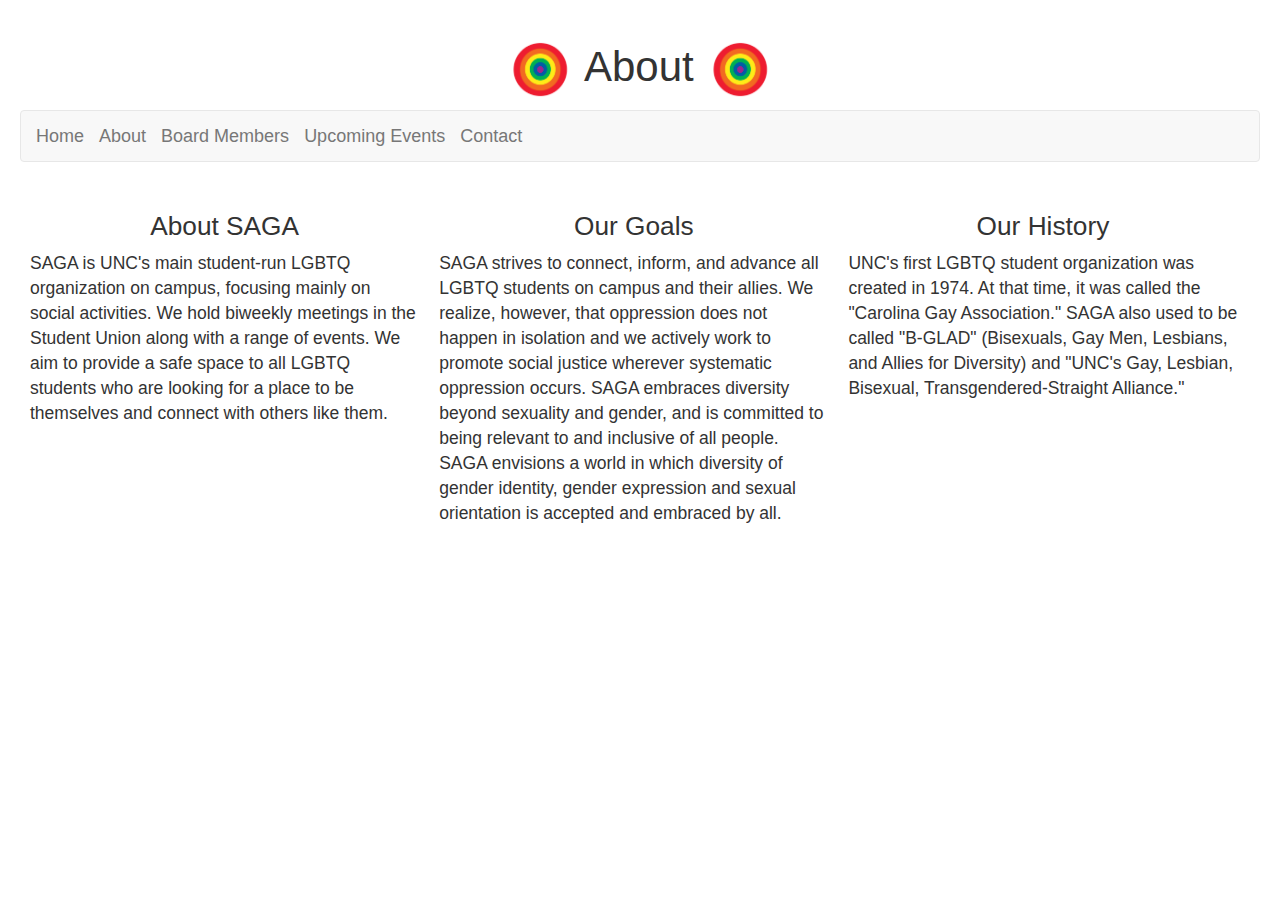
<file: about.html>
<!DOCTYPE html>
<html>
<head>
  <title>
    The Sexuality and Gender Alliance of UNC 
  </title>
    <link href="./resources/index1.css" type="text/css" rel="stylesheet">
    <link rel="stylesheet" href="https://maxcdn.bootstrapcdn.com/bootstrap/4.0.0-beta.2/css/bootstrap.min.css" integrity="sha384-PsH8R72JQ3SOdhVi3uxftmaW6Vc51MKb0q5P2rRUpPvrszuE4W1povHYgTpBfshb" crossorigin="anonymous">
	<script src="https://maxcdn.bootstrapcdn.com/bootstrap/4.0.0-beta.2/js/bootstrap.min.js" integrity="sha384-alpBpkh1PFOepccYVYDB4do5UnbKysX5WZXm3XxPqe5iKTfUKjNkCk9SaVuEZflJ" crossorigin="anonymous"></script>
  	<link rel="stylesheet" href="https://maxcdn.bootstrapcdn.com/bootstrap/3.3.7/css/bootstrap.min.css">
</head>
<body>
	<header><h1>
  <img src="resources/images/logo.png" alt="Rainbow logo">
  About
  <img src="resources/images/logo.png" alt="Rainbow logo">
  </h1></header>
  <nav class="navbar navbar-default navbar fixed-top">
  <div class="container-fluid">
    <div class="navbar-header">
      <a class="navbar-brand" href="index.html">Home</a>
      <a class="navbar-brand" href="about.html">About</a>
      <a class="navbar-brand" href="board.html">Board Members</a>
      <a class="navbar-brand" href="events.html">Upcoming Events</a>
      <a class="navbar-brand" href="contact.html">Contact</a>
    </div>
</nav>
	<div class="about">
    	<h1>About SAGA</h1>
      		<p>SAGA is UNC's main student-run LGBTQ organization on campus, focusing mainly on social activities. We hold biweekly meetings in the Student Union along with a range of events. We aim to provide a safe space to all LGBTQ students who are looking for a place to be themselves and connect with others like them.</p>
    </div>
    <div class="goals">
      <h1>Our Goals</h1>
          <p>SAGA strives to connect, inform, and advance all LGBTQ students on campus and their allies. We realize, however, that oppression does not happen in isolation and we actively work to promote social justice wherever systematic oppression occurs. SAGA embraces diversity beyond sexuality and gender, and is committed to being relevant to and inclusive of all people. SAGA envisions a world in which diversity of gender identity, gender expression and sexual orientation is accepted and embraced by all.</p>
    </div>
    <div class="history">
    	<h1>Our History </h1>
     		<p>UNC's first LGBTQ student organization was created in 1974. At that time, it was called the "Carolina Gay Association." SAGA also used to be called "B-GLAD" (Bisexuals, Gay Men, Lesbians, and Allies for Diversity) and "UNC's Gay, Lesbian, Bisexual, Transgendered-Straight Alliance."</p>
    </div>

</body>
</html>
</file>
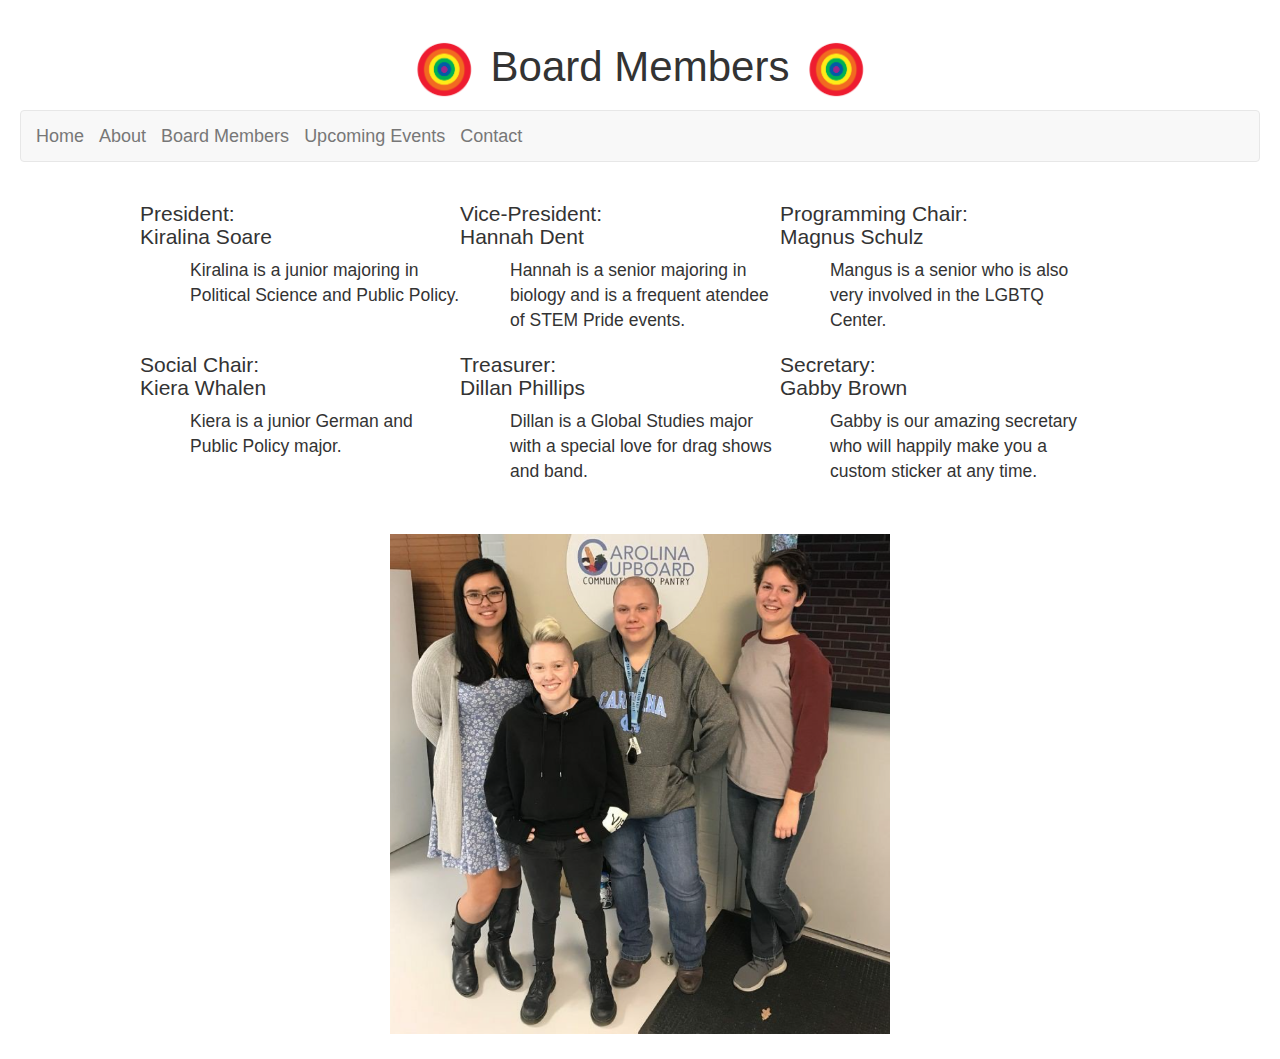
<file: board.html>
<!DOCTYPE html>
<html lang="en">
<head>
	<title>
	Kiera's Bootstrap Website
	</title>
  	<link href="./resources/index1.css" type="text/css" rel="stylesheet">
  	<link rel="stylesheet" href="https://maxcdn.bootstrapcdn.com/bootstrap/4.0.0-beta.2/css/bootstrap.min.css" integrity="sha384-PsH8R72JQ3SOdhVi3uxftmaW6Vc51MKb0q5P2rRUpPvrszuE4W1povHYgTpBfshb" crossorigin="anonymous">
	<script src="https://maxcdn.bootstrapcdn.com/bootstrap/4.0.0-beta.2/js/bootstrap.min.js" integrity="sha384-alpBpkh1PFOepccYVYDB4do5UnbKysX5WZXm3XxPqe5iKTfUKjNkCk9SaVuEZflJ" crossorigin="anonymous"></script>
  	<link rel="stylesheet" href="https://maxcdn.bootstrapcdn.com/bootstrap/3.3.7/css/bootstrap.min.css">
</head>
 <body>
 	<header> <h1> 
  <img src="resources/images/logo.png" alt="Rainbow logo">
  Board Members 
  <img src="resources/images/logo.png" alt="Rainbow logo">
  </h1> </header>
  <nav class="navbar navbar-default navbar fixed-top">
  <div class="container-fluid">
    <div class="navbar-header">
      <a class="navbar-brand" href="index.html">Home</a>
      <a class="navbar-brand" href="about.html">About</a>
      <a class="navbar-brand" href="board.html">Board Members</a>
      <a class="navbar-brand" href="events.html">Upcoming Events</a>
      <a class="navbar-brand" href="contact.html">Contact</a>
    </div>
</nav>
<div class="wrapper">
  <div class="profile">
      <h1> President: 
      <br /> 
      Kiralina Soare</h1>
      <p>Kiralina is a junior majoring in Political Science and Public Policy.</p>
    </div>
    <div class="profile">
      <h1>Vice-President: 
      <br /> 
      Hannah Dent</h1>
      <p>Hannah is a senior majoring in biology and is a frequent atendee of STEM Pride events.</p>
    </div>
    <div class="profile">
      <h1>Programming Chair:
      <br /> 
      Magnus Schulz</h1>
      <p>Mangus is a senior who is also very involved in the LGBTQ Center.</p>
    </div>
    <div class="profile">
      <h1>Social Chair: 
      <br /> 
      Kiera Whalen</h1>
      <p>Kiera is a junior German and Public Policy major.</p>
    </div>
    <div class="profile">
      <h1>Treasurer: 
      <br /> 
      Dillan Phillips</h1>
      <p>Dillan is a Global Studies major with a special love for drag shows and band.</p>
    </div>
    <div class="profile">
      <h1>Secretary: 
      <br /> 
      Gabby Brown</h1>
      <p>Gabby is our amazing secretary who will happily make you a custom sticker at any time.</p>
    </div>
    <div class="board">
    <img src="resources/images/board2.png" alt="A Picture of four of SAGA's current board members">
  </div>
  </div>
</body>
</html>
</file>
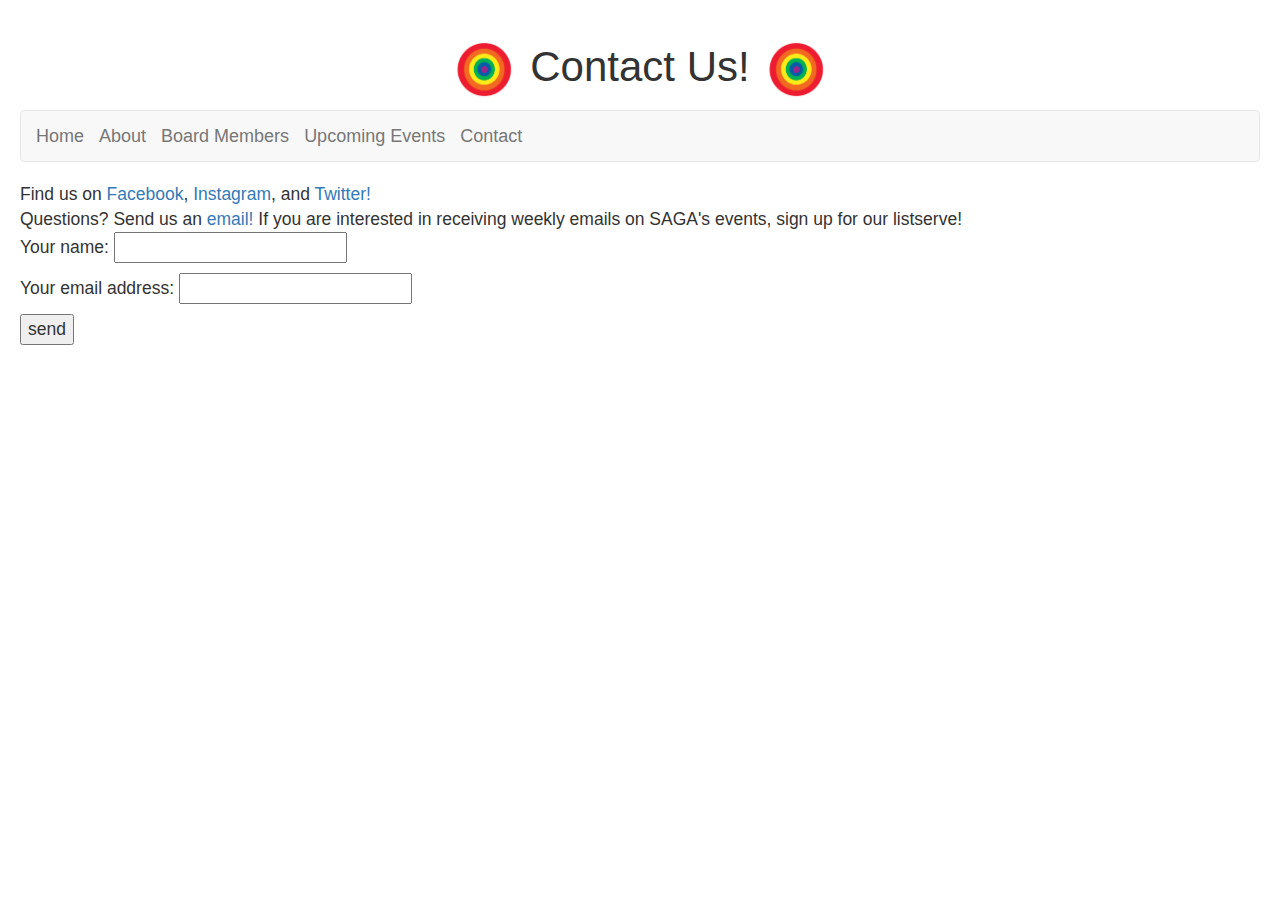
<file: contact.html>
<!DOCTYPE html>
<html>
<head>
	<title>
		The Sexuality and Gender Alliance of UNC 
	</title>
  	<link href="./resources/index1.css" type="text/css" rel="stylesheet">
  	<link rel="stylesheet" href="https://maxcdn.bootstrapcdn.com/bootstrap/4.0.0-beta.2/css/bootstrap.min.css" integrity="sha384-PsH8R72JQ3SOdhVi3uxftmaW6Vc51MKb0q5P2rRUpPvrszuE4W1povHYgTpBfshb" crossorigin="anonymous">
	<script src="https://maxcdn.bootstrapcdn.com/bootstrap/4.0.0-beta.2/js/bootstrap.min.js" integrity="sha384-alpBpkh1PFOepccYVYDB4do5UnbKysX5WZXm3XxPqe5iKTfUKjNkCk9SaVuEZflJ" crossorigin="anonymous"></script>
  	<link rel="stylesheet" href="https://maxcdn.bootstrapcdn.com/bootstrap/3.3.7/css/bootstrap.min.css">
</head>
<body>
  <header><h1>
    <img src="resources/images/logo.png" alt="Rainbow logo">
  Contact Us!
  <img src="resources/images/logo.png" alt="Rainbow logo">
  </h1></header>
  <nav class="navbar navbar-default navbar fixed-top">
  <div class="container-fluid">
    <div class="navbar-header">
      <a class="navbar-brand" href="index.html">Home</a>
      <a class="navbar-brand" href="about.html">About</a>
      <a class="navbar-brand" href="board.html">Board Members</a>
      <a class="navbar-brand" href="events.html">Upcoming Events</a>
      <a class="navbar-brand" href="contact.html">Contact</a>
    </div>
</nav>
  <nav class="contact">
    Find us on <a href="https://www.facebook.com/uncsaga/"> Facebook</a>, 
    <a href="https://www.instagram.com/unc_saga/"> Instagram</a>, and
    <a href="https://twitter.com/UNCSAGA">Twitter!</a>
    <br />
    Questions? Send us an <a href="mailto:saga@live.unc.edu">
    email!</a>
    If you are interested in receiving weekly emails on SAGA's events, sign up for our listserve! 
  <form action="contact.html">
    <p>
      Your name:
      <input type="text" name="Name"/>
    </p>
  </form>
<form action="contact.html">
    <p>
      Your email address:
      <input type="text" name="email"/>
    </p>
  </form> 
<form action="http://www.google.com">
  <input type="submit" value="send"/>
</form>
</nav>
</body>
</html>
</file>
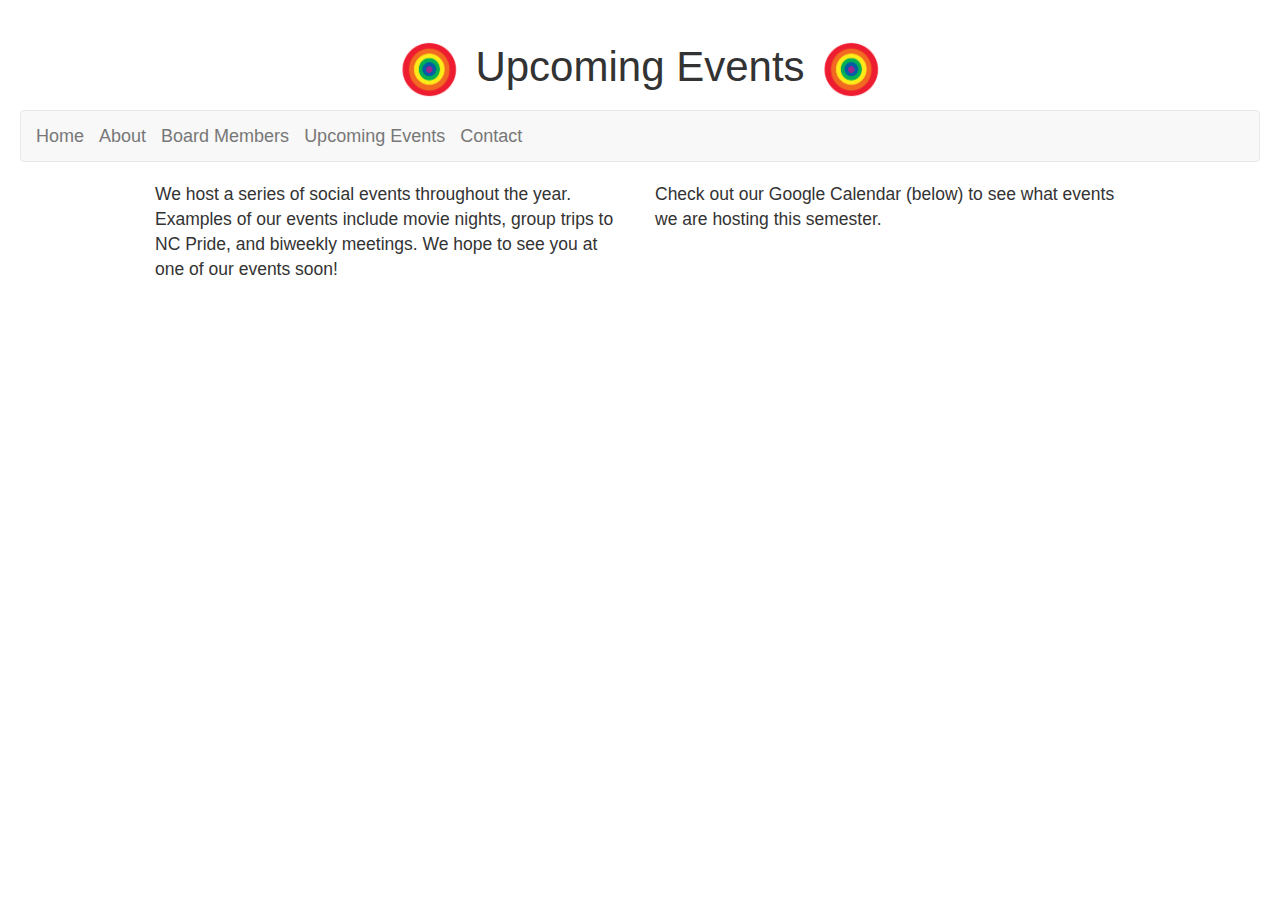
<file: events.html>
<!DOCTYPE html>
<html lang="en">
<head>
	<title>
      The Sexuality and Gender Alliance
	</title>
  	<link href="./resources/index1.css" type="text/css" rel="stylesheet">
  	<link rel="stylesheet" href="https://maxcdn.bootstrapcdn.com/bootstrap/4.0.0-beta.2/css/bootstrap.min.css" integrity="sha384-PsH8R72JQ3SOdhVi3uxftmaW6Vc51MKb0q5P2rRUpPvrszuE4W1povHYgTpBfshb" crossorigin="anonymous">
	<script src="https://maxcdn.bootstrapcdn.com/bootstrap/4.0.0-beta.2/js/bootstrap.min.js" integrity="sha384-alpBpkh1PFOepccYVYDB4do5UnbKysX5WZXm3XxPqe5iKTfUKjNkCk9SaVuEZflJ" crossorigin="anonymous"></script>
  	<link rel="stylesheet" href="https://maxcdn.bootstrapcdn.com/bootstrap/3.3.7/css/bootstrap.min.css">
</head>
 <body>
 	<header> <h1> 
  <img src="resources/images/logo.png" alt="Rainbow logo">
  Upcoming Events 
  <img src="resources/images/logo.png" alt="Rainbow logo">
  </h1> </header>
  <nav class="navbar navbar-default navbar fixed-top">
  <div class="container-fluid">
    <div class="navbar-header">
      <a class="navbar-brand" href="index.html">Home</a>
      <a class="navbar-brand" href="about.html">About</a>
      <a class="navbar-brand" href="board.html">Board Members</a>
      <a class="navbar-brand" href="events.html">Upcoming Events</a>
      <a class="navbar-brand" href="contact.html">Contact</a>
    </div>
</nav>
  <div class="wrapper">
  <div class="event">
    <div class="col-md-6">
      <p>We host a series of social events throughout the year. Examples of our events include movie nights, group trips to NC Pride, and biweekly meetings. We hope to see you at one of our events soon!</p>
    </div>
    <div class="col-md-6">
      <p>Check out our Google Calendar (below) to see what events we are hosting this semester.</p>
    </div>
    <div class="calendar">
<iframe src="https://calendar.google.com/calendar/embed?src=kielenx%40gmail.com&ctz=America/New_York" style="border: 0" width="800" height="600" frameborder="0" scrolling="no"></iframe>
</div>
</div>
</div>
</body>
</html>
</file>
<file: resources/index1.css>
* {
	font-family:arial;
}
body{
  	padding:20px;
}
img {
	height: 60px;
	width: 70px;
}
.p a {
  	text-decoration: underline;
  	color: blue;
}
.about, .history, .goals {
	width:33%;
	height:50%;
	float:left;
	padding:10px;
	font-size:1.25em;
}

.about h1, .history h1, .goals h1 { 
	font-size:1.5em;
	text-align:center;
}
.intro {
	font-size:1.25em;
	margin: 0px auto 0px auto;
	width:75%;
	text-align: center;
}
.intro img {
	height:500px;
	width:500px;
	margin: 40px auto auto auto;
	overflow:auto;
}
header h1 {
	font-size:3em;
	text-align:center;
}
.profile {
	width:32%;
	height:50%;
	float:left;
}
.profile h1 {
	font-size: 1.5em;

}
.profile p{
	margin: auto auto auto 50px;
	font-size:1.25em;
}
.wrapper {
  width: 1000px;
  margin: 5px auto 5px auto;
  background color: white;
}
.board img{
	width:500px;
	height:500px;
	margin: 50px auto auto 25%;
}
.event {
	font-size:1.25em;
}
.calendar {
	margin: auto auto auto 15%;
}
.contact{
	font-size:1.25em;
}
</file>
